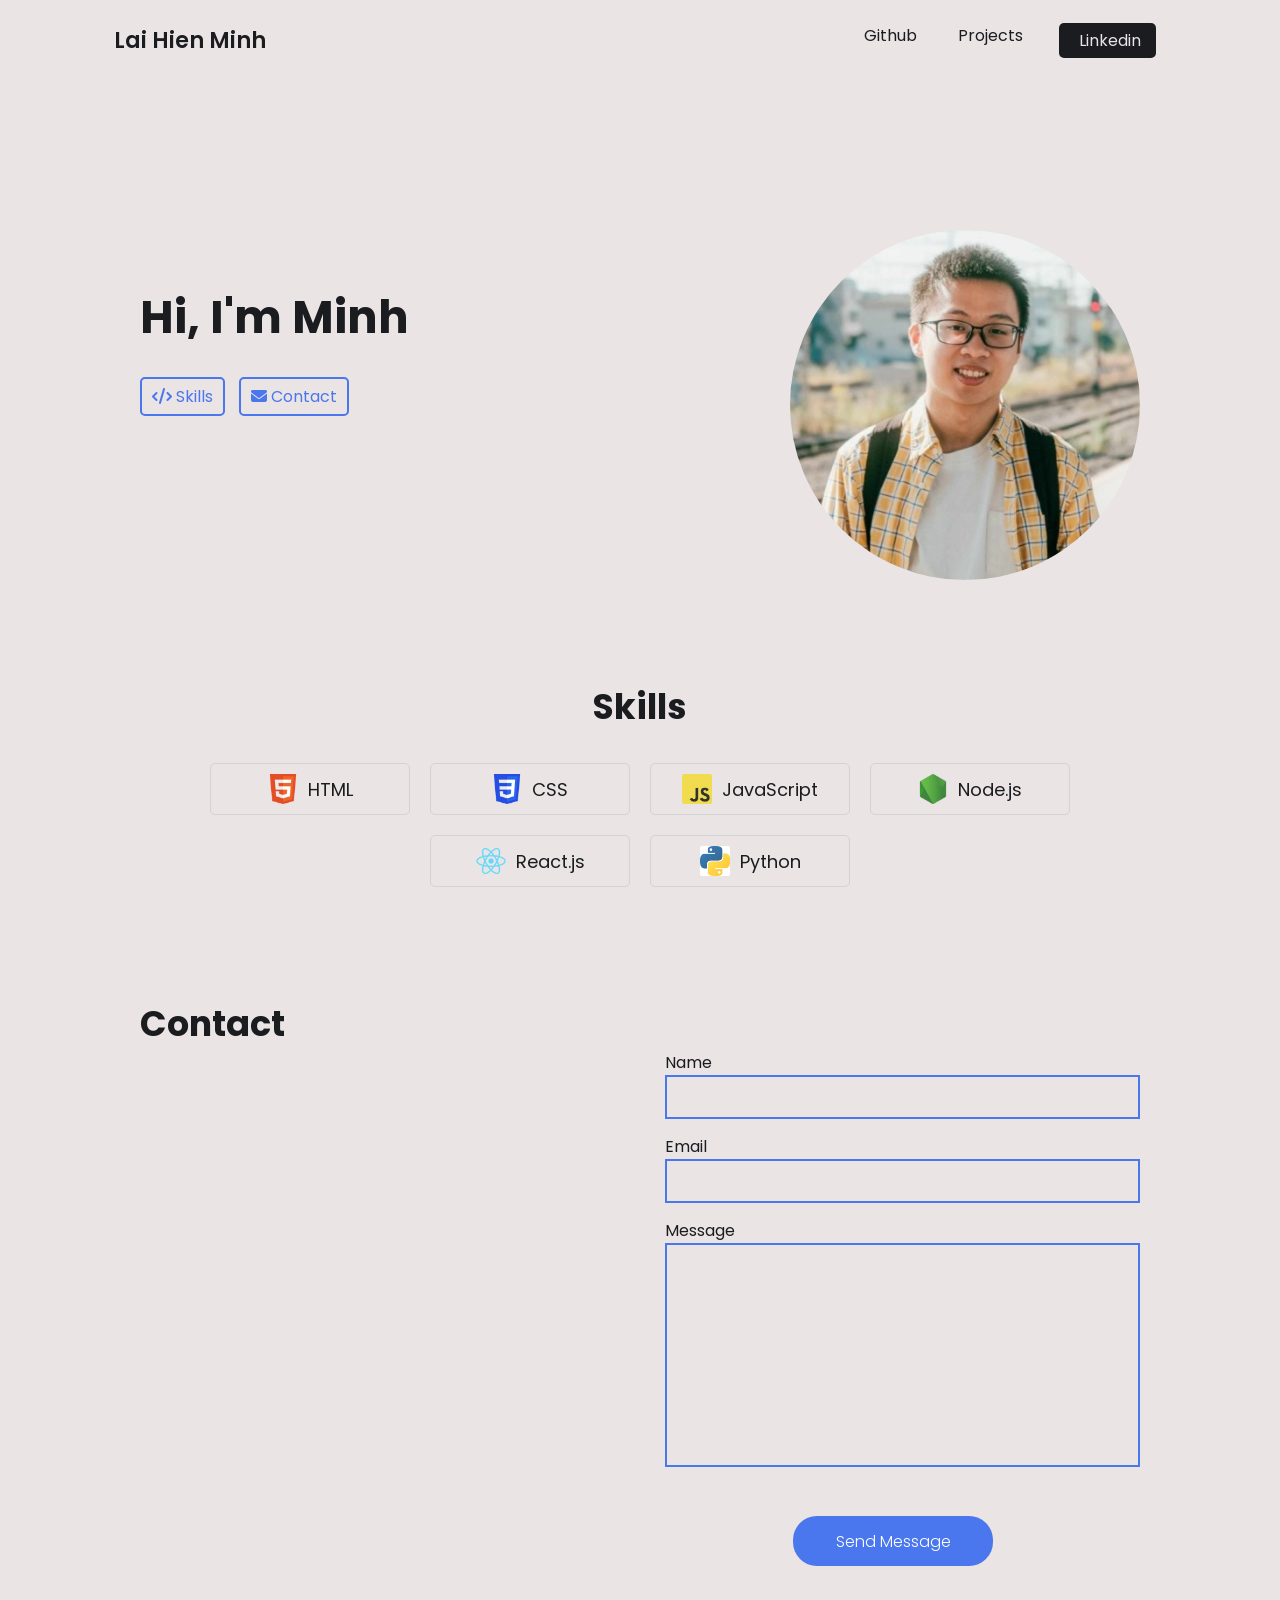
<file: index.html>
<!DOCTYPE html>
<html lang="en">
<head>
  <meta charset="UTF-8">
  <meta name="viewport" content="width=device-width, initial-scale=1.0">
  <link rel="preconnect" href="https://fonts.googleapis.com">
  <link rel="preconnect" href="https://fonts.gstatic.com" crossorigin>
  <link href="https://fonts.googleapis.com/css2?family=Poppins:wght@400;600&display=swap" rel="stylesheet">
  <link rel="stylesheet" href="https://cdnjs.cloudflare.com/ajax/libs/font-awesome/6.4.0/css/all.min.css" integrity="sha512-iecdLmaskl7CVkqkXNQ/ZH/XLlvWZOJyj7Yy7tcenmpD1ypASozpmT/E0iPtmFIB46ZmdtAc9eNBvH0H/ZpiBw==" crossorigin="anonymous" referrerpolicy="no-referrer" />
  <link rel="stylesheet" href="styles.css">
  <title>Portfolio</title>

</head>
<body>
  <nav>
    <div class="left">
      <a href="index.html">Lai Hien Minh</a>
    </div>

    <div style="display:flex;
  justify-content: center;" class="right">
      <a href="https://github.com/LMinhhmm" target="_blank">
        <span style="display: flex;
  justify-content: center;">Github</span>
      </a>    
<a href="Projects.html">
  <span style="display: flex;
  justify-content: center;">Projects</span>
</a>

      <a href="https://www.linkedin.com/in/lai-hien-minh-b12441386/" target="_blank">
        <span style="display: flex;
  justify-content: center;">Linkedin</span>
      </a>            
    </div>
  </nav>
  <main>
    <section style="display: flex;
  justify-content: center;" class="hero-section">
      <div class="text">
        <h2>Hi, I'm Minh</h2>
        <p></p>
        <div class="links">
          <a href="#skills">
            <i class="fa-solid fa-code"></i>
            <span>Skills</span>
          </a>                    
          <a href="#contact">
            <i class="fa-solid fa-envelope"></i>
            <span>Contact</span>
          </a>
        </div>
      </div>

      <div class="headshot">
        <img src="images/profile.webp" alt="headshot">
      </div>
    </section>

<section id="skills" class="skills-section">
      <h2>Skills</h2>
      <div class="text">
        
      </div>

      <div class="cells">
        <div class="cell">
          <img src="images/html.webp" >
          <span>HTML</span>
        </div>
        
        <div class="cell">
          <img src="images/css.webp" >
          <span>CSS</span>
        </div>
        
        <div class="cell">
          <img src="images/javascript.webp">
          <span>JavaScript</span>
        </div>
        
        <div class="cell">
          <img src="images/node.webp" >
          <span>Node.js</span>
        </div>        
        <div class="cell">
          <img src="images/react.webp">
          <span>React.js</span>
        </div>
          <div class="cell">
          <img src="images/python.jpg" alt=''>
          <span>Python</span>
        </div>
      </div>
    </section>
    <section id="contact" class="contact-section">
      <h2>Contact</h2>
      <div class="group">
        <div class="text">
        </div>
        <form>
          <label for="name">Name</label>
          <input type="text" id="name">
          <label for="email">Email</label>
          <input type="email" id="email">

          <label for="message">Message</label>
          <textarea id="message" cols="30" rows="10"></textarea>
          <button style="margin: 90px 40px; width: 200px;" type="submit">Send Message</button>
        </form>
      </div>
    </section>
  </main>
</body>
</html>
</file>
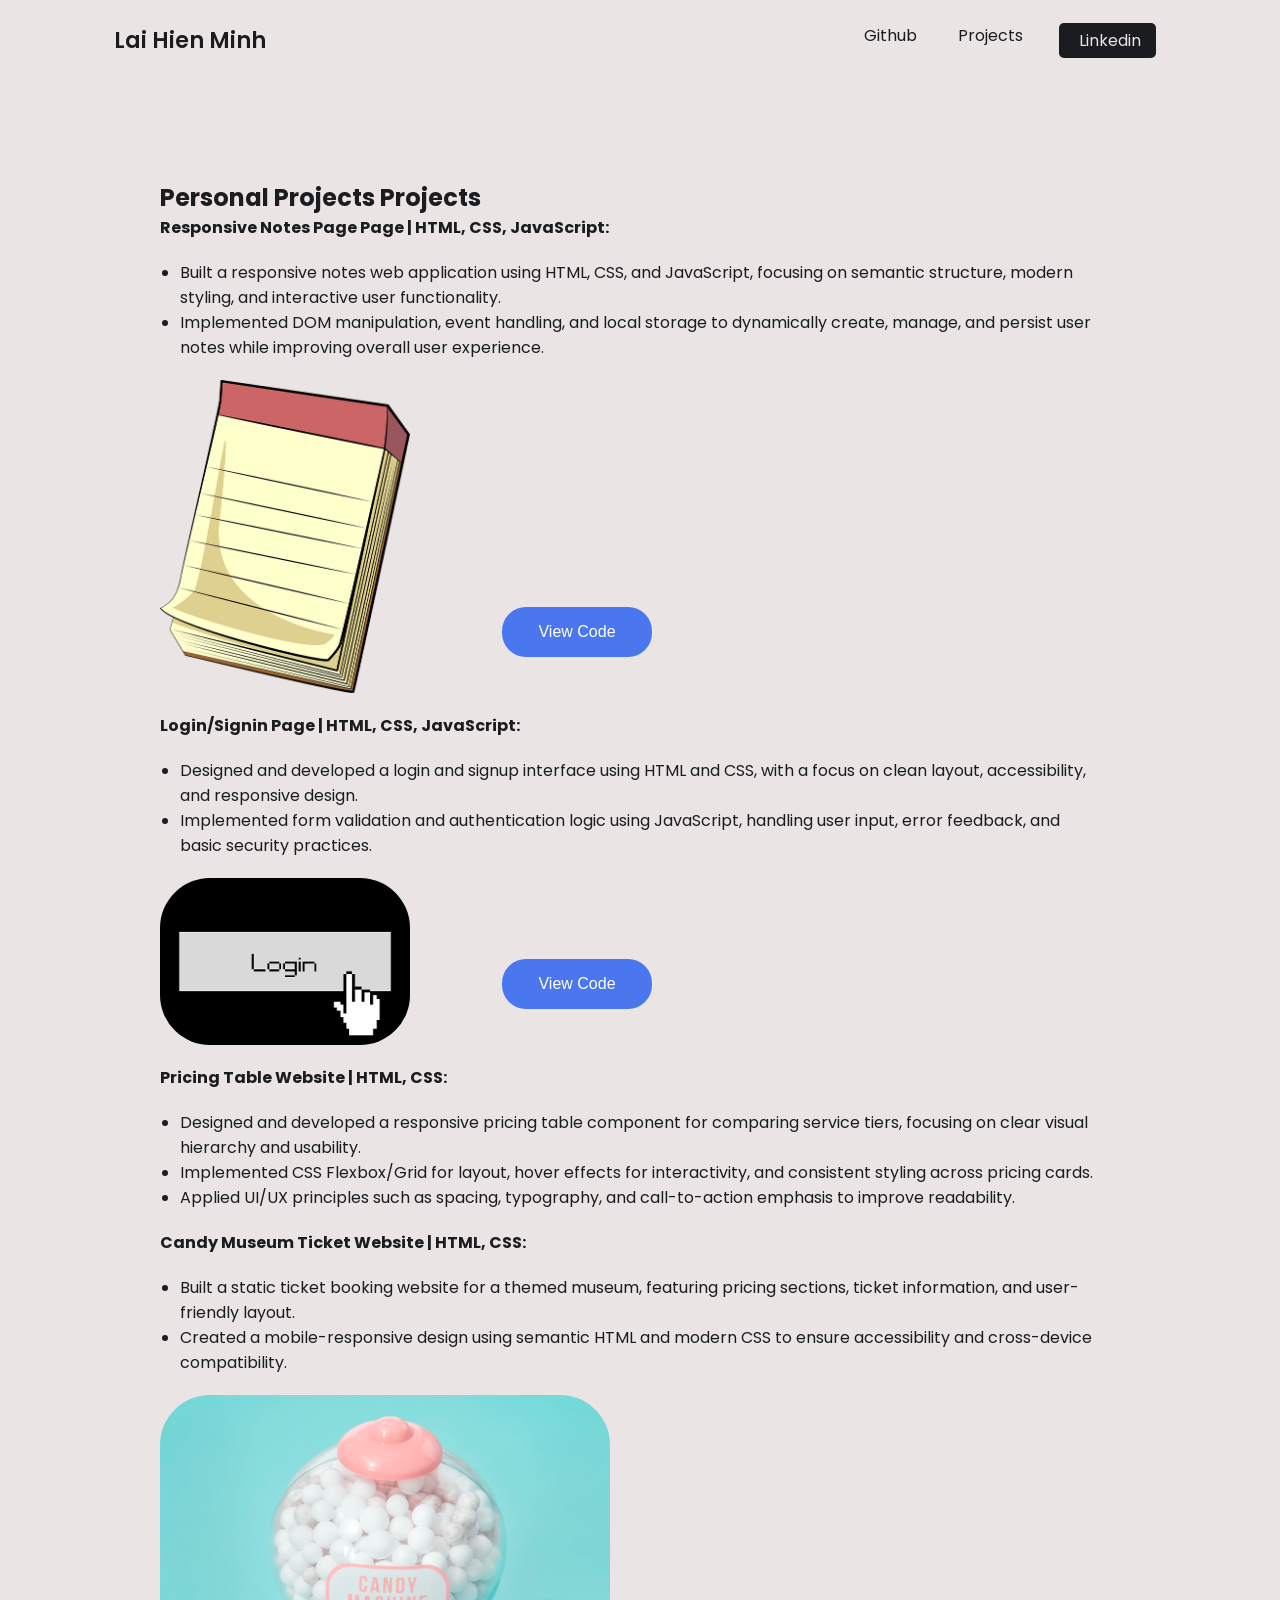
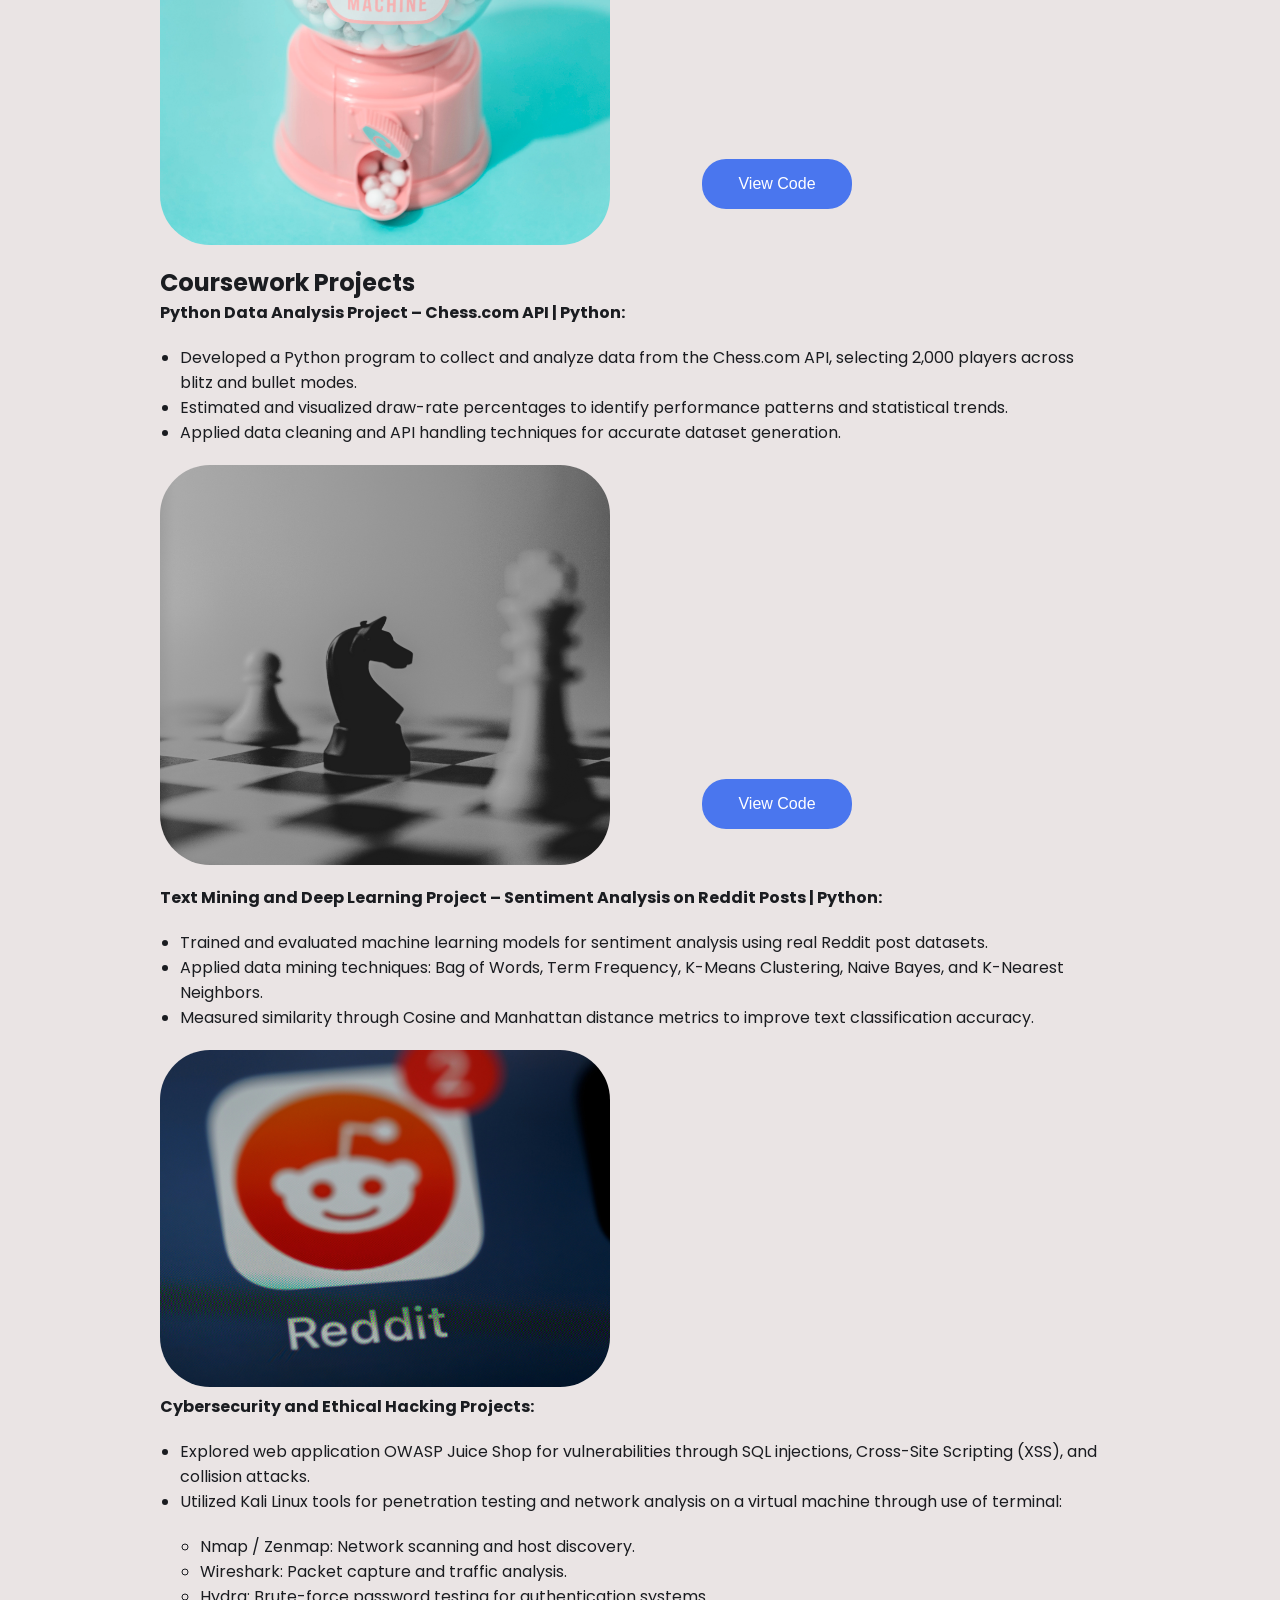
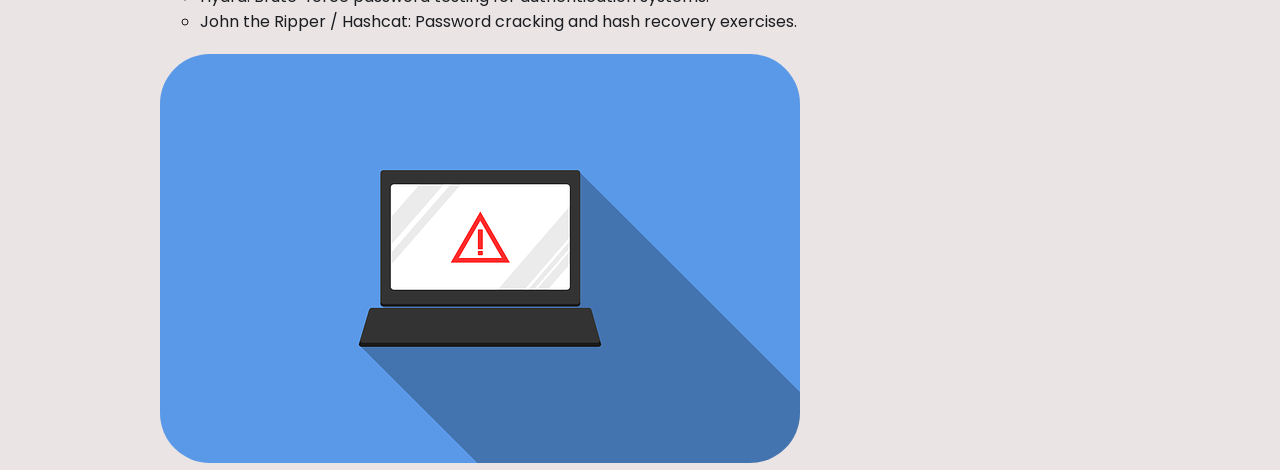
<file: Projects.html>
<!DOCTYPE html>
<html lang="en">
<head>
  <meta charset="UTF-8">
  <meta name="viewport" content="width=device-width, initial-scale=1.0">
  <link rel="preconnect" href="https://fonts.googleapis.com">
  <link rel="preconnect" href="https://fonts.gstatic.com" crossorigin>
  <link href="https://fonts.googleapis.com/css2?family=Poppins:wght@400;600&display=swap" rel="stylesheet">
  <link rel="stylesheet" href="https://cdnjs.cloudflare.com/ajax/libs/font-awesome/6.4.0/css/all.min.css" integrity="sha512-iecdLmaskl7CVkqkXNQ/ZH/XLlvWZOJyj7Yy7tcenmpD1ypASozpmT/E0iPtmFIB46ZmdtAc9eNBvH0H/ZpiBw==" crossorigin="anonymous" referrerpolicy="no-referrer" />
  <link rel="stylesheet" href="styles.css">
  <title>Portfolio</title>
</head>
<body>
  <nav>
    <div class="left">
      <a href="index.html">Lai Hien Minh</a>
    </div>

    <div style="display:flex;
  justify-content: center;" class="right">
      <a href="https://github.com/LMinhhmm" target="_blank">
        <span style="display: flex;
  justify-content: center;">Github</span>
      </a>    
<a href="Projects.html">
  <span style="display: flex;
  justify-content: center;">Projects</span>
</a>

      <a href="https://www.linkedin.com/in/lai-hien-minh-b12441386/" target="_blank">
        <span style="display: flex;
  justify-content: center;">Linkedin</span>
      </a>            
    </div>
  </nav>    
    <section>
      <div class="container">
        <div class="services-grid">
          <div class="service-card">
            <div class="service-icon">
            </div>
          </div>
          <div class="service-card">
            <div class="service-icon">
            </div>
            <h2>Personal Projects Projects</h2>
            <p>
            <h4>Responsive Notes Page Page | HTML, CSS, JavaScript:</h4>              
            <ul>
            <li>Built a responsive notes web application using HTML, CSS, and JavaScript, focusing 
                on semantic structure, modern styling, and interactive user functionality.</li>
            <li>Implemented DOM manipulation, event handling, and local storage to 
                dynamically create, manage, and persist user notes while improving overall user experience.</li>
        </ul>
</p>
          <img style="border-radius: 50px; width: 250px;" src="images/notes.png" alt=''>
        <a style="color:white" href="https://github.com/LMinhhmm/Notesapp"><button>View Code</button></a>
                    <h4>Login/Signin Page | HTML, CSS, JavaScript:</h4>              
            <ul>
            <li>Designed and developed a login and signup interface using HTML and CSS, with a focus on 
                clean layout, accessibility, and responsive design.</li>
            <li>Implemented form validation and authentication logic using JavaScript, handling user 
                input, error feedback, and basic security practices.</li>
        </ul>
</p>
          <img style=" border-radius: 50px; width: 250px;" src="images/login.png" alt=''>
        <a style="color:white" href="https://github.com/LMinhhmm/Login-signin-page"><button>View Code</button></a>
              <h4>Pricing Table Website | HTML, CSS:
              </h4>              
            <ul>
            <li>Designed and developed a responsive pricing table component for comparing service
tiers, focusing on clear visual hierarchy and usability.</li>
            <li>Implemented CSS Flexbox/Grid for layout, hover effects for interactivity, and consistent
styling across pricing cards.</li>
            <li>Applied UI/UX principles such as spacing, typography, and call-to-action emphasis to
improve readability.</li>
        </ul>

        <h4>Candy Museum Ticket Website | HTML, CSS:</h4>              
            <ul>
            <li>Built a static ticket booking website for a themed museum, featuring pricing sections,
ticket information, and user-friendly layout.</li>
            <li>Created a mobile-responsive design using semantic HTML and modern CSS to ensure
accessibility and cross-device compatibility.</li>
        </ul>
</p>
          <img style=" border-radius: 50px; width: 450px;" src="images/gumball.png" alt=''>
        <a style="color:white" href="https://github.com/LMinhhmm/Htmltests"><button>View Code</button></a>
         </div>          
          <div class="service-card">
            <div class="service-icon">
            </div>
            <h2>Coursework Projects </h2>
            <p>
              <h4>Python Data Analysis Project – Chess.com API | Python:
              </h4>              
            <ul>
            <li>Developed a Python program to collect and analyze data from the Chess.com API,
selecting 2,000 players across blitz and bullet modes.</li>
            <li>Estimated and visualized draw-rate percentages to identify performance patterns and
statistical trends. </li>
            <li>Applied data cleaning and API handling techniques for accurate dataset generation. </li>
        </ul>
</p>
         </div>

          <img style="border-radius: 50px; width: 450px; height: 400px" src="images/chess.jpg" alt=''>
        <a style="color:white" href="https://github.com/LMinhhmm/Chess.comAPI-Presentation"><button>View Code</button></a>
          </div>
            <h4>Text Mining and Deep Learning Project – Sentiment Analysis on Reddit Posts | Python:</h4>
        <ul>
            <li>Trained and evaluated machine learning models for sentiment analysis using real Reddit
post datasets.</li>
            <li>Applied data mining techniques: Bag of Words, Term Frequency, K-Means Clustering,
Naive Bayes, and K-Nearest Neighbors. </li>
            <li>Measured similarity through Cosine and Manhattan distance metrics to improve text
classification accuracy.</li>
        </ul>                  
        <div>
          <img style=" border-radius: 50px; width: 450px;" src="images/reddit.jpg" alt=''>
        </div>
          <div>
            <h4>Cybersecurity and Ethical Hacking Projects:</h4>
          <ul>
            <li>Explored web application OWASP Juice Shop for vulnerabilities through SQL
injections, Cross-Site Scripting (XSS), and collision attacks.</li>
            <li>Utilized Kali Linux tools for penetration testing and network analysis on a virtual machine
through use of terminal:</li>
                <ul> 
                <li>Nmap / Zenmap: Network scanning and host discovery.</li>
                <li>Wireshark: Packet capture and traffic analysis.</li>
                <li>Hydra: Brute-force password testing for authentication systems.</li>
                <li>John the Ripper / Hashcat: Password cracking and hash recovery exercises.</li>
            </ul>
        </ul>
</p>        <div class="cell">
          <img style="border-radius: 50px;" src="images/cybersec.png" alt=''>
          <span></span>
        </div>
          </div>
        </div>
      </div>
    </section>
</body>
</html>
</file>
<file: styles.css>
:root {
  --text-color: #1a1c20;
  --link-color: #4a76ee;
  --background-color: #eae4e4;
}
* {
  margin: 0;
  padding: 0;
  box-sizing: border-box;
}
html {
  scroll-behavior: smooth;
}
body {
  font-family: 'Poppins', sans-serif;
  color: var(--text-color);
  background-color: var(--background-color);
  max-width: 1100px;
  margin: 0 auto;
  overflow-x: hidden;

}

a {
  color: var(--link-color);
  text-decoration: none;
}

nav {
  display: flex;
  justify-content: space-between;
  align-items: center;

  padding: 0 50px;
  height: 80px;
}
nav {
  display: flex;
  justify-content: space-between;
  align-items: center;
  flex-wrap: wrap;

  padding: 16px 24px;

}

.right {
  display: flex;
  justify-content: center;
  gap: 16px;
}
section {
  display: block;
  width: 100%;
  margin-top: 100px;  
}
section * {
  box-sizing: border-box;
}

.container {
  max-width: 1000px;
  width: 100%;
  margin: 0 auto;
  padding: 0 20px;
  box-sizing: border-box;
}


@media (max-width: 600px) {
  .right {
    width: 100%;
    flex-direction: column;
    align-items: flex-start;
    margin-top: 10px;
  }
}

nav .left a {
  color: var(--text-color);
  font-size: 22px;
  font-weight: 600;
}

nav .right a {
  color: var(--text-color);
  margin: 0 10px;
}

nav .right a:last-child {
  color: var(--background-color);
  background-color: var(--text-color);
  padding: 5px 15px;
  border-radius: 5px;
}

nav .right a span {
  margin-left: 5px;
}
nav .right a:hover {
    color: var(--link-color);
}
.hero-section {
  display: flex;
  justify-content: space-between;
  align-items: center;
  padding: 0 50px;
  margin: 50px 0;
  margin-bottom: 100px;
  gap: 40px;
}

.hero-section .text {
  flex: 5;
}

.hero-section .text h2 {
  font-size: 45px;
}

.hero-section .text .links {
  margin-top: 25px;
}

.hero-section .text .links a {
  display: inline-block;
  padding: 5px 10px;
  border: 2px solid var(--link-color);
  border-radius: 5px;
  margin-right: 10px;
  margin-bottom: 10px;
  transition: .1s;
}

.hero-section .text .links a:hover {
  color: var(--text-color);
  border: 2px solid var(--text-color);
}

.hero-section .headshot {
  flex: 2;
  display: flex;
  justify-content: right;
}

.hero-section .headshot img {
  width: 350px;
  border-radius: 50%;
  margin-top: 100px;
}

.skills-section {
  padding: 0 50px;
  margin-bottom: 100px;
}

.skills-section h2 {
  text-align: center;
  font-size: 35px;
}

.skills-section .text {
  text-align: center;
  margin-bottom: 20px;
}

.skills-section .cells {
  display: flex;
  justify-content: center;
  flex-wrap: wrap;
}

.skills-section .cells .cell {
  display: flex;
  justify-content: center;
  align-items: center;
  gap: 10px;

  width: 200px;
  padding: 10px 20px;
  margin: 10px;
  border: 1.5px solid #d3d3d3;
  border-radius: 5px;
}
.skills-section .cells .cell img {
  width: 30px;
  height: 30px;
  object-fit: contain;
  border-radius: 2px;
}

.skills-section .cells .cell span {
  font-size: 18px;
}
.contact-section {
  padding: 0 50px;
  margin-bottom: 100px;
}

.contact-section h2 {
  font-size: 35px;
}
.contact-section .group {
  display: flex;
  gap: 50px;
}

.contact-section .group .text {
  flex: 3;
  margin-top: 20px;
}

.contact-section .group form {
  flex: 3;
  display: flex;
  flex-direction: column;
}
.contact-section .group form input,
.contact-section .group form textarea {
  font-family: 'Poppins', sans-serif;
  border: 2px solid var(--link-color);
  background-color: transparent;
  padding: 10px;
  margin-bottom: 15px;
  outline: none;
  resize: none;
}

.contact-section .group form button {
  font-size: 16px;
  font-family: 'Poppins', sans-serif;
  color: #fff;
  background-color: var(--link-color);
  border: none;
  height: 50px;
  cursor: pointer;
  transition: .1s;
}

.contact-section .group form button:hover {
  filter: brightness(.7);
}

@media (max-width: 850px) {
  .hero-section .text h2 {
    font-size: 35px;
  }
}
@media (max-width: 740px) {
  .hero-section {
    flex-direction: column-reverse;
  }

  .hero-section .headshot img {
    width: 300px;
  }


  .contact-section .group {
    flex-direction: column;
  }
}
@media (max-width: 700px) {
  .right a {
    width: 100%;          
    white-space: nowrap;
  }}

@media (max-width: 600px) {
  nav {
    padding: 0 20px;
  }

  nav .right a {
    font-size: 22px;
  }

  nav .right a span {
    display: none;
  }

  .hero-section {
    padding: 0 20px;
  }

  .hero-section .text h2 {
    font-size: 30px;
  }

  .skills-section {
    padding: 0 20px;
  }

  .skills-section .cells .cell span {
    font-size: 16px;
  }
  .contact-section {
    padding: 0 20px;
  }
}
ul {
  margin: 20px 20px 20px 20px;
}

button {
  font-size: 1rem;
  height: 50px;
  width: 150px;
  position: relative;
  bottom: 3.5rem;
  left: 5.5rem;
  background: var(--link-color);
  color: rgb(255, 255, 255);
  border: none;
  padding-bottom: 30%;
  padding: 0.75rem 1.5rem;
  border-radius: 1.5rem;
  cursor: pointer;
  font-weight: 300;
  transition: all 0.2s ease;
}

button:hover {
  background: #7a7fff;
}
</file>
